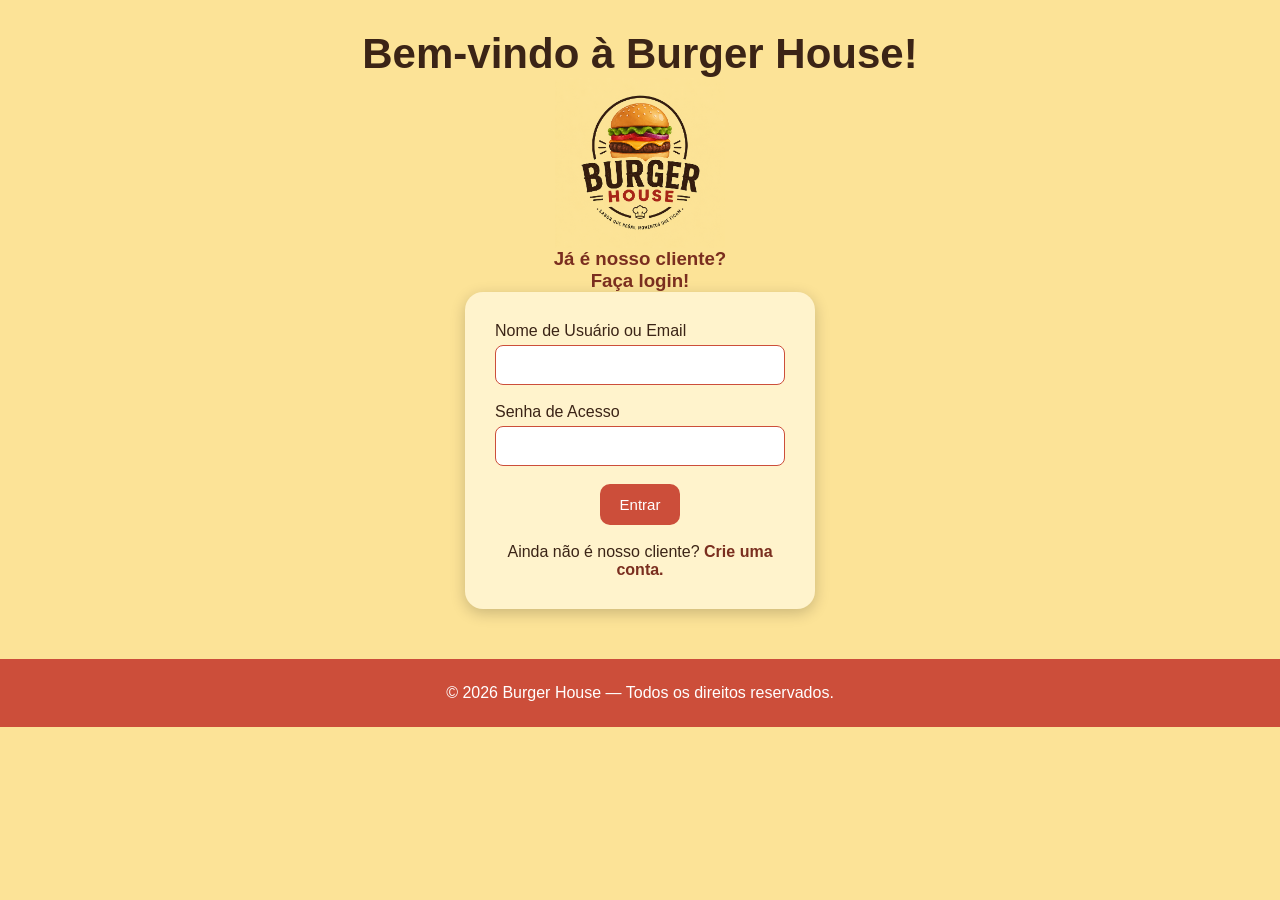
<file: Sistema/index.html>
<!DOCTYPE html>
<html lang="pt-br">
<head>
    <meta charset="UTF-8">
    <meta name="viewport" content="width=device-width, initial-scale=1.0">
    <title>Burger House</title>

    <link rel="stylesheet" href="style.css">
    <link rel="icon" type="image/png" href="favicon-96x96.png" sizes="96x96" />
    <link rel="icon" type="image/svg+xml" href="favicon.svg" />
    <link rel="shortcut icon" href="favicon.ico" />
    <link rel="apple-touch-icon" sizes="180x180" href="apple-touch-icon.png" />
    <meta name="apple-mobile-web-app-title" content="MyWebSite" />
    <link rel="manifest" href="site.webmanifest" />
</head>
<body>

    <h1>Bem-vindo à Burger House!</h1>

    <img src="logo.png" class="logo">

    <h3>Já é nosso cliente?<br>Faça login!</h3>

    <div class="container">

        <form>

            <label>Nome de Usuário ou Email</label>
            <br>
            <input type="email">

            <br><br>

            <label>Senha de Acesso</label>
            <br>
            <input type="password">

            <br><br>

            <div class="center">
                <a href="principal.html">
                    <button type="button">Entrar</button>
                </a>
            </div>

        </form>

        <br>

        <div class="center">
            Ainda não é nosso cliente?
            <a href="cadastro_usuario.html">Crie uma conta.</a>
        </div>

    </div>

    <div class="footer">
        © 2026 Burger House — Todos os direitos reservados.
    </div>

</body>
</html>
</file>
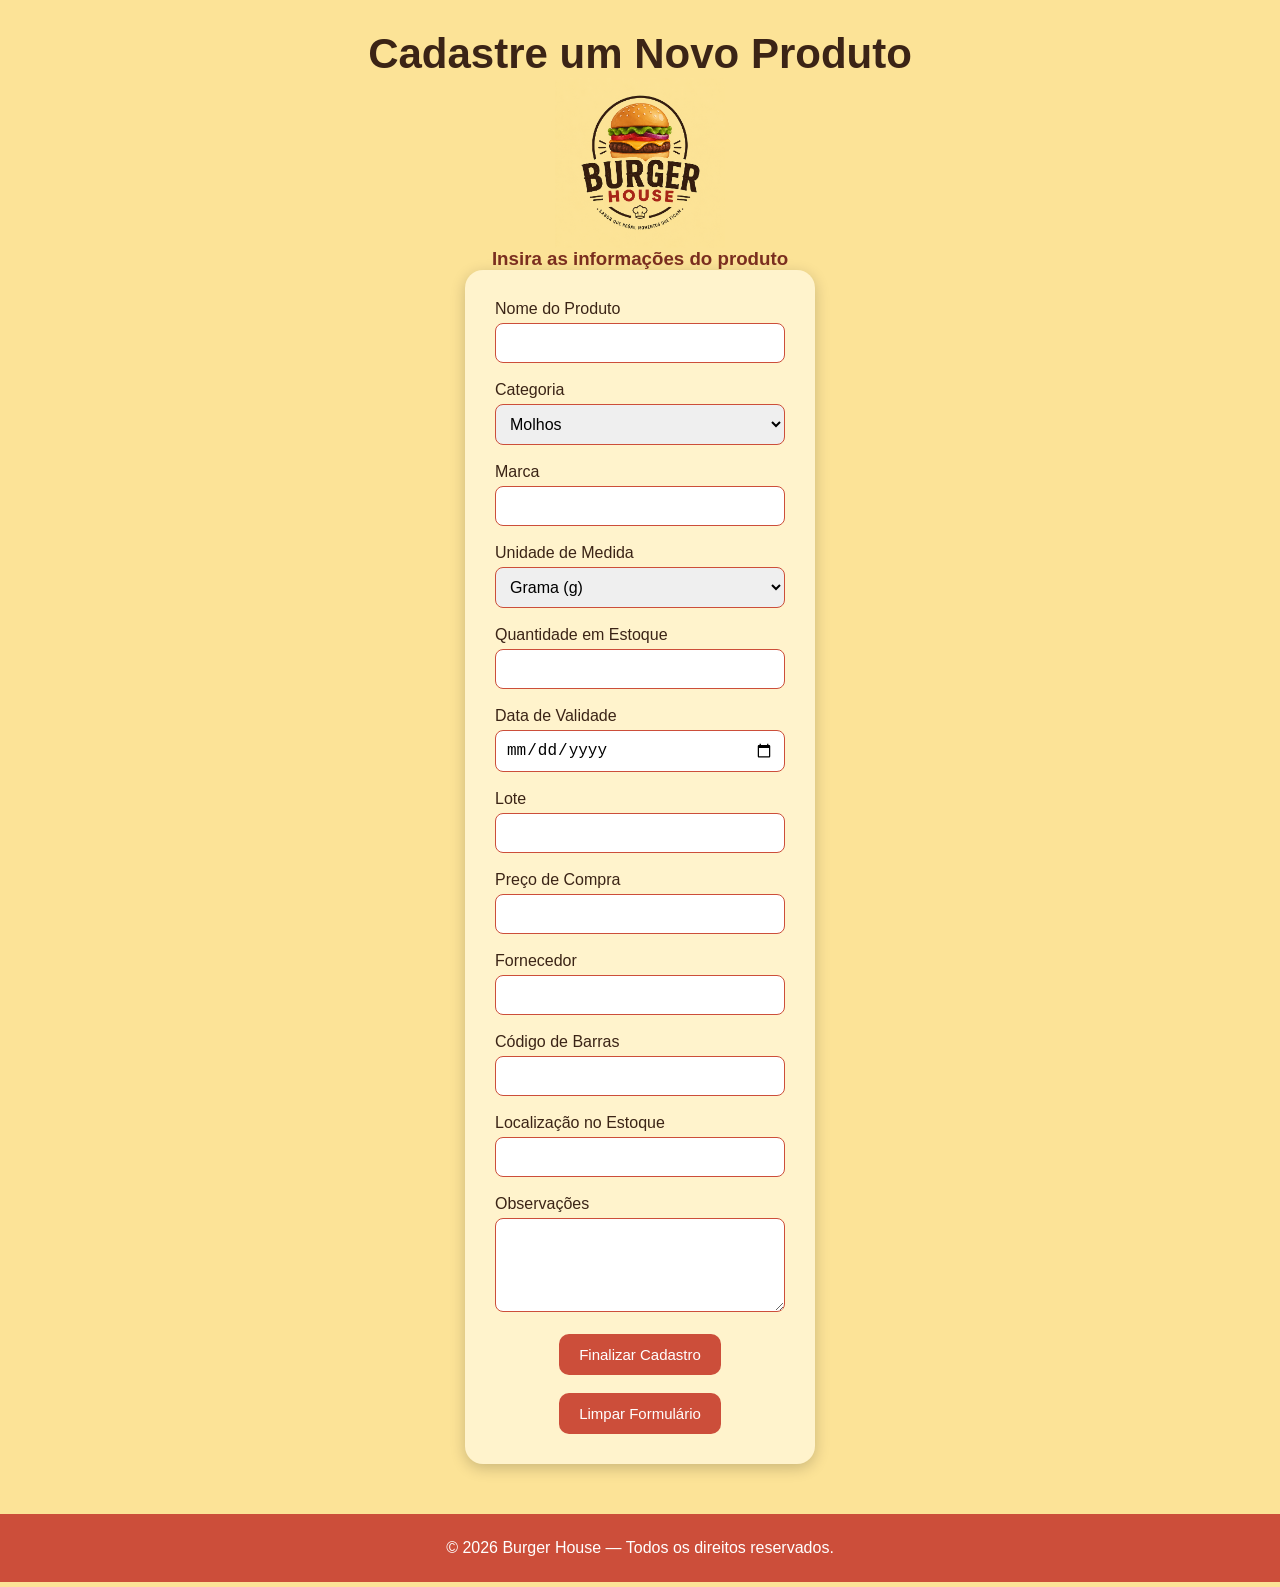
<file: Sistema/cadastro_produto.html>
<!DOCTYPE html>
<html lang="pt-br">
<head>
    <meta charset="UTF-8">
    <meta name="viewport" content="width=device-width, initial-scale=1.0">
    <title>Burger House - Cadastro de Produto</title>

    <link rel="stylesheet" href="style.css">
    <link rel="icon" type="image/png" href="favicon-96x96.png" sizes="96x96" />
    <link rel="icon" type="image/svg+xml" href="favicon.svg" />
    <link rel="shortcut icon" href="favicon.ico" />
    <link rel="apple-touch-icon" sizes="180x180" href="apple-touch-icon.png" />
    <meta name="apple-mobile-web-app-title" content="MyWebSite" />
    <link rel="manifest" href="site.webmanifest" />
</head>
<body>

    <h1>Cadastre um Novo Produto</h1>

    <img src="logo.png" class="logo">

    <h3>Insira as informações do produto</h3>

    <div class="container">

        <form>

            <label>Nome do Produto</label>
            <input>

            <br><br>

            <label>Categoria</label>

            <select>
                <option>Molhos</option>
                <option>Ingredientes</option>
                <option>Preparados</option>
            </select>

            <br><br>

            <label>Marca</label>
            <input>

            <br><br>

            <label>Unidade de Medida</label>

            <select>
                <option>Grama (g)</option>
                <option>Quilograma (kg)</option>
                <option>Mililitros (ml)</option>
                <option>Litros (L)</option>
                <option>Unidade</option>
            </select>

            <br><br>

            <label>Quantidade em Estoque</label>
            <input type="number">

            <br><br>

            <label>Data de Validade</label>
            <input type="date">

            <br><br>

            <label>Lote</label>
            <input>

            <br><br>

            <label>Preço de Compra</label>
            <input type="number">

            <br><br>

            <label>Fornecedor</label>
            <input>

            <br><br>

            <label>Código de Barras</label>
            <input type="number">

            <br><br>

            <label>Localização no Estoque</label>
            <input>

            <br><br>

            <label>Observações</label>

            <textarea rows="4"></textarea>

            <br><br>

            <div class="center">

                <a href="principal.html">
                    <button type="button">Finalizar Cadastro</button>
                </a>

                <br><br>

                <a href="cadastro_produto.html">
                    <button type="button">Limpar Formulário</button>
                </a>

            </div>

        </form>

    </div>

    <div class="footer">
        © 2026 Burger House — Todos os direitos reservados.
    </div>

</body>
</html>
</file>
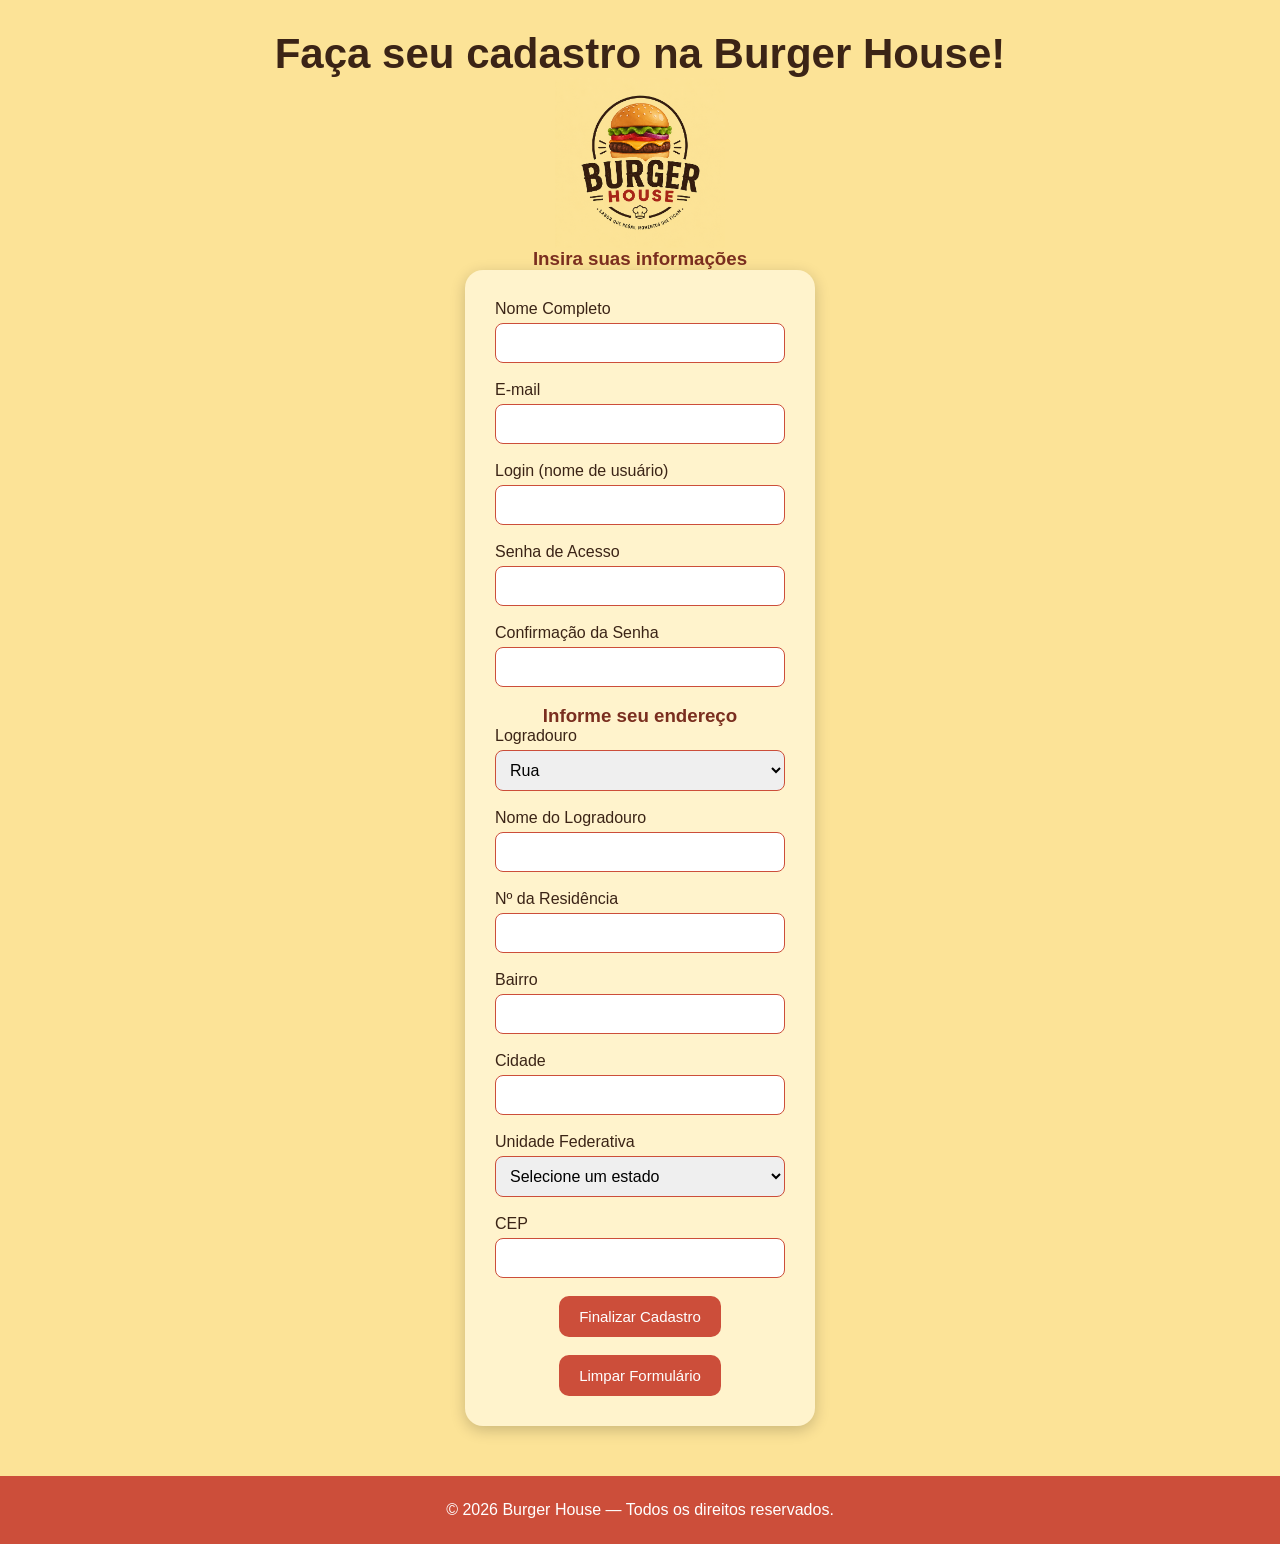
<file: Sistema/cadastro_usuario.html>
<!DOCTYPE html>
<html lang="pt-br">
<head>
    <meta charset="UTF-8">
    <meta name="viewport" content="width=device-width, initial-scale=1.0">
    <title>Burger House - Cadastro de Usuário</title>

    <link rel="stylesheet" href="style.css">
    <link rel="icon" type="image/png" href="favicon-96x96.png" sizes="96x96" />
    <link rel="icon" type="image/svg+xml" href="favicon.svg" />
    <link rel="shortcut icon" href="favicon.ico" />
    <link rel="apple-touch-icon" sizes="180x180" href="apple-touch-icon.png" />
    <meta name="apple-mobile-web-app-title" content="MyWebSite" />
    <link rel="manifest" href="site.webmanifest" />
</head>
<body>

    <h1>Faça seu cadastro na Burger House!</h1>

    <img src="logo.png" class="logo">

    <h3>Insira suas informações</h3>

    <div class="container">

        <form>

            <label>Nome Completo</label>
            <input>

            <br><br>

            <label>E-mail</label>
            <input type="email">

            <br><br>

            <label>Login (nome de usuário)</label>
            <input>

            <br><br>

            <label>Senha de Acesso</label>
            <input type="password">

            <br><br>

            <label>Confirmação da Senha</label>
            <input type="password">

            <br><br>

            <h3>Informe seu endereço</h3>

            <label>Logradouro</label>
            <select>
                <option>Rua</option>
                <option>Avenida</option>
                <option>Rodovia</option>
                <option>Alameda</option>
            </select>

            <br><br>

            <label>Nome do Logradouro</label>
            <input>

            <br><br>

            <label>Nº da Residência</label>
            <input type="number">

            <br><br>

            <label>Bairro</label>
            <input>

            <br><br>

            <label>Cidade</label>
            <input>

            <br><br>

            <label>Unidade Federativa</label>

            <select>
                <option>Selecione um estado</option>
                <option>Acre</option>
                <option>Alagoas</option>
                <option>Amapá</option>
                <option>Amazonas</option>
                <option>Bahia</option>
                <option>Ceará</option>
                <option>Distrito Federal</option>
                <option>Espírito Santo</option>
                <option>Goiás</option>
                <option>Maranhão</option>
                <option>Mato Grosso</option>
                <option>Mato Grosso do Sul</option>
                <option>Minas Gerais</option>
                <option>Pará</option>
                <option>Paraíba</option>
                <option>Paraná</option>
                <option>Pernambuco</option>
                <option>Piauí</option>
                <option>Rio de Janeiro</option>
                <option>Rio Grande do Norte</option>
                <option>Rio Grande do Sul</option>
                <option>Rondônia</option>
                <option>Roraima</option>
                <option>Santa Catarina</option>
                <option>São Paulo</option>
                <option>Sergipe</option>
                <option>Tocantins</option>
            </select>

            <br><br>

            <label>CEP</label>
            <input type="number">

            <br><br>

            <div class="center">

                <a href="index.html">
                    <button type="button">Finalizar Cadastro</button>
                </a>

                <br><br>

                <a href="cadastro_usuario.html">
                    <button type="button">Limpar Formulário</button>
                </a>

            </div>

        </form>

    </div>

    <div class="footer">
        © 2026 Burger House — Todos os direitos reservados.
    </div>

</body>
</html>
</file>
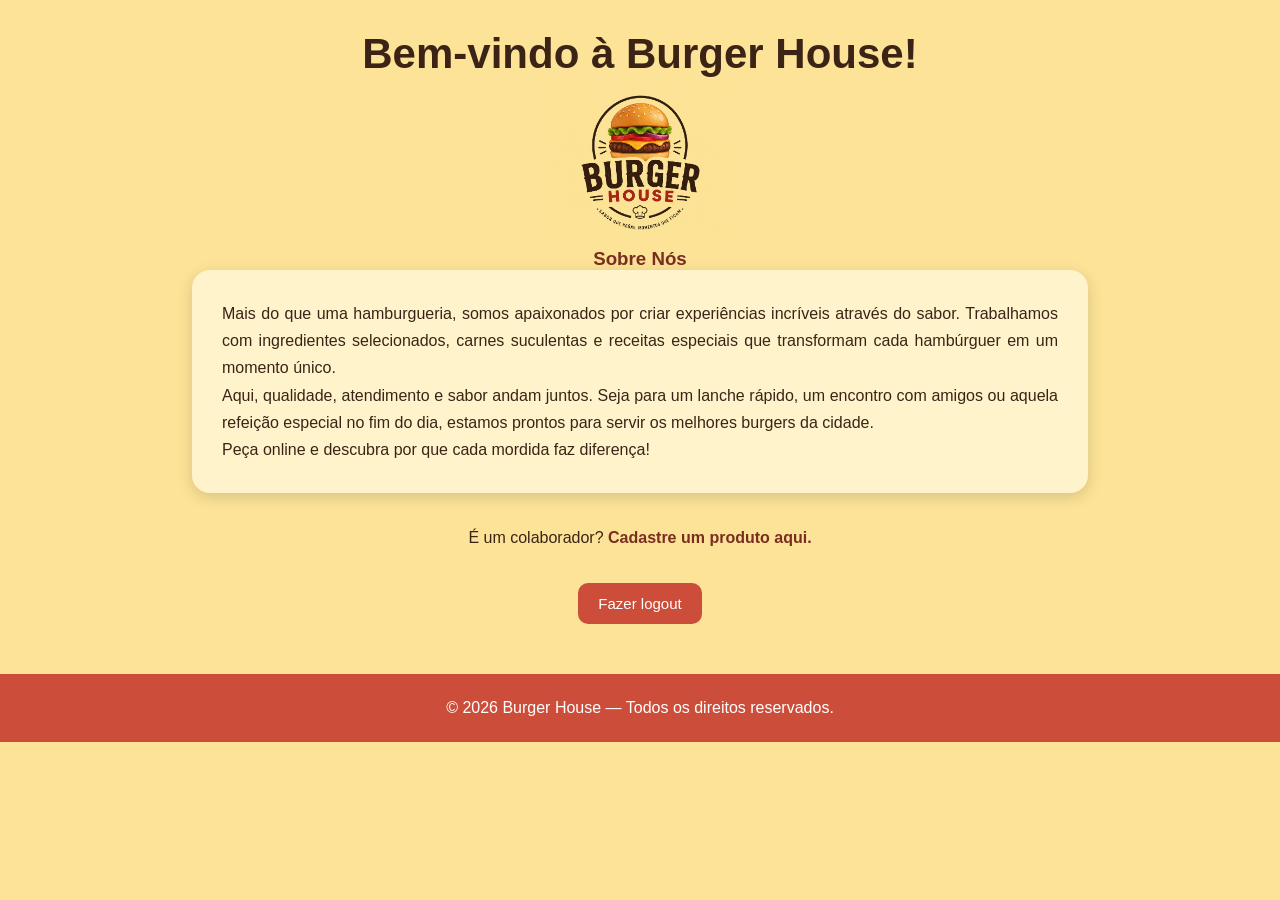
<file: Sistema/principal.html>
<!DOCTYPE html>
<html lang="pt-br">
<head>
    <meta charset="UTF-8">
    <meta name="viewport" content="width=device-width, initial-scale=1.0">
    <title>Burger House</title>

    <link rel="stylesheet" href="style.css">
    <link rel="icon" type="image/png" href="favicon-96x96.png" sizes="96x96" />
    <link rel="icon" type="image/svg+xml" href="favicon.svg" />
    <link rel="shortcut icon" href="favicon.ico" />
    <link rel="apple-touch-icon" sizes="180x180" href="apple-touch-icon.png" />
    <meta name="apple-mobile-web-app-title" content="MyWebSite" />
    <link rel="manifest" href="site.webmanifest" />
</head>
<body>

    <h1>Bem-vindo à Burger House!</h1>

    <img src="logo.png" class="logo">

    <h3>Sobre Nós</h3>

    <div class="sobre">

        <p>
            Mais do que uma hamburgueria, somos apaixonados por criar experiências incríveis através do sabor. Trabalhamos com ingredientes selecionados, carnes suculentas e receitas especiais que transformam cada hambúrguer em um momento único.
        </p>

        <p>
            Aqui, qualidade, atendimento e sabor andam juntos. Seja para um lanche rápido, um encontro com amigos ou aquela refeição especial no fim do dia, estamos prontos para servir os melhores burgers da cidade.
        </p>

        <p>
            Peça online e descubra por que cada mordida faz diferença!
        </p>

    </div>

    <br><br>

    <div class="center">
        É um colaborador?
        <a href="cadastro_produto.html">Cadastre um produto aqui.</a>
    </div>

    <br><br>

    <div class="center">
        <a href="index.html">
            <button type="button">Fazer logout</button>
        </a>
    </div>

    <div class="footer">
        © 2026 Burger House — Todos os direitos reservados.
    </div>

</body>
</html>
</file>
<file: Sistema/style.css>
*{
    margin: 0;
    padding: 0;
    box-sizing: border-box;
}

body{
    background-color: #fce397;
    font-family: Arial, Helvetica, sans-serif;
    color: #3b2416;
    overflow-x: hidden;
}

h1{
    text-align: center;
    margin-top: 30px;
    font-size: 42px;
    padding: 0 15px;
}

h3{
    text-align: center;
    color: #7a2e1f;
    padding: 0 10px;
}

.logo{
    display: block;
    margin: auto;
    width: 170px;
}

.container{
    width: 90%;
    max-width: 350px;
    margin: auto;
    background-color: #fff3cc;
    padding: 30px;
    border-radius: 18px;
    box-shadow: 0px 4px 15px rgba(0,0,0,0.2);
}

input,
select,
textarea{
    width: 100%;
    padding: 10px;
    border-radius: 8px;
    border: 1px solid #cc4e3a;
    margin-top: 5px;
    font-size: 16px;
}

button{
    background-color: #cc4e3a;
    color: white;
    border: none;
    padding: 12px 20px;
    border-radius: 10px;
    cursor: pointer;
    font-size: 15px;
    transition: 0.3s;
}

button:hover{
    background-color: #a53d2c;
    transform: scale(1.03);
}

a{
    color: #7a2e1f;
    text-decoration: none;
    font-weight: bold;
}

a:hover{
    text-decoration: underline;
}

.footer{
    background-color: #cc4e3a;
    color: white;
    text-align: center;
    padding: 25px;
    margin-top: 50px;
    width: 100%;
}

.sobre{
    width: 70%;
    margin: auto;
    background-color: #fff3cc;
    padding: 30px;
    border-radius: 18px;
    box-shadow: 0px 4px 15px rgba(0,0,0,0.15);
    text-align: justify;
    line-height: 1.7;
}

.center{
    text-align: center;
}

@media (max-width: 768px){

    h1{
        font-size: 30px;
    }

    h3{
        font-size: 20px;
    }

    .logo{
        width: 45%;
    }

    .container{
        width: 90%;
        padding: 20px;
    }

    .sobre{
        width: 90%;
        padding: 20px;
    }

    button{
        width: 100%;
    }

    .footer{
        font-size: 14px;
        padding: 20px;
    }

}
</file>
